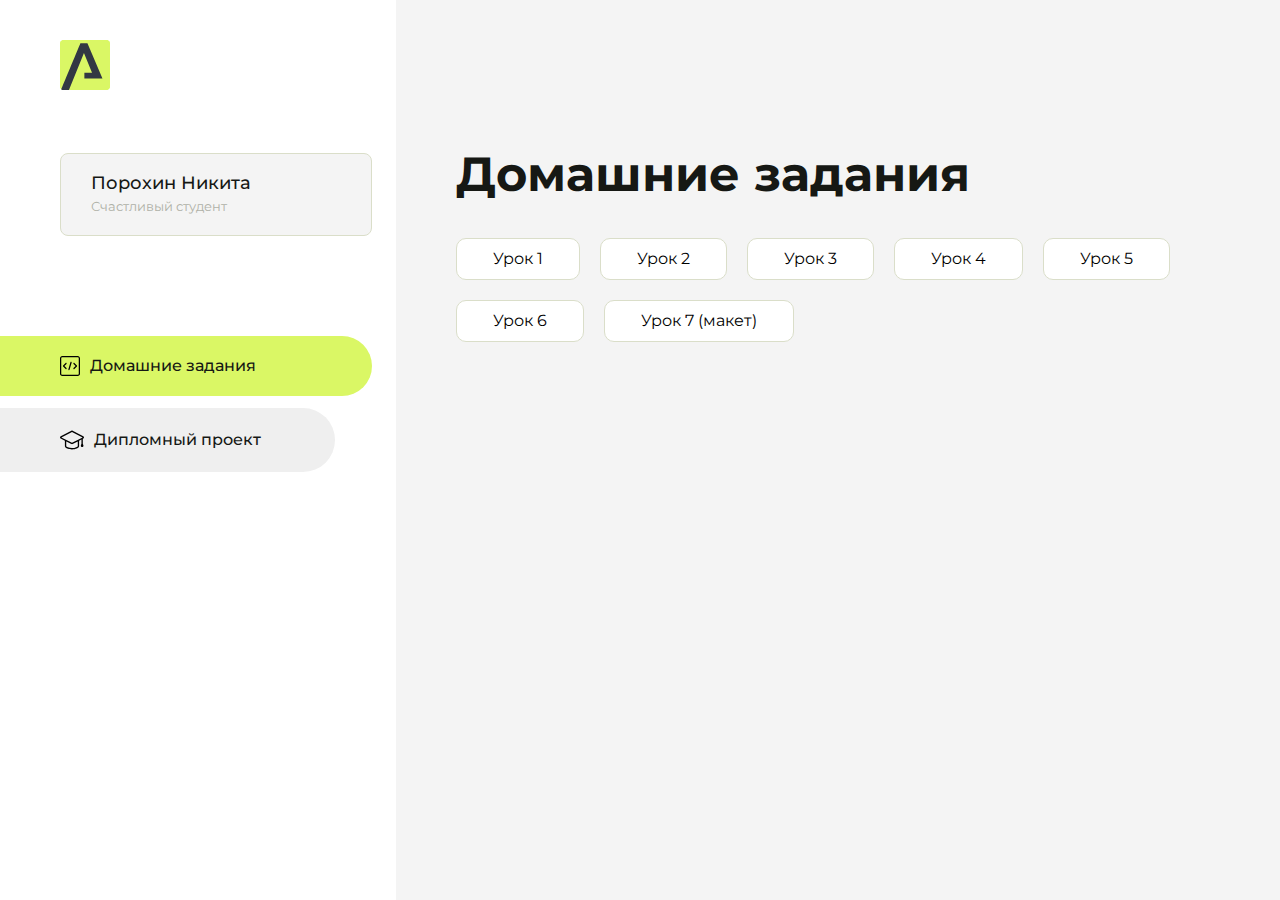
<file: index.html>
<!DOCTYPE html>
<html lang="en">
<head>
    <meta charset="UTF-8">
    <meta name="viewport" content="width=device-width, initial-scale=1.0">
    <title>Домашняя работа</title>
    <link rel="shortcut icon" href="src/logo.ico" type="image/x-icon">
    <link rel="preconnect" href="https://fonts.googleapis.com">
    <link rel="preconnect" href="https://fonts.gstatic.com" crossorigin>
    <link href="https://fonts.googleapis.com/css2?family=Montserrat:wght@400;500;700&family=Rubik:wght@500&display=swap"
          rel="stylesheet">
    <link rel="stylesheet" href="src/style.css">
</head>
<body id="body">
<div class="overlay" id="overlay"></div>
<div class="layout">
    <div class="burger" id="burger">
        <svg viewBox="0 0 24 24" fill="none" xmlns="http://www.w3.org/2000/svg">
            <g id="SVGRepo_bgCarrier" stroke-width="0"></g>
            <g id="SVGRepo_tracerCarrier" stroke-linecap="round" stroke-linejoin="round"></g>
            <g id="SVGRepo_iconCarrier">
                <path d="M4 18L20 18" stroke="#DAF765" stroke-width="2" stroke-linecap="round"></path>
                <path d="M4 12L20 12" stroke="#DAF765" stroke-width="2" stroke-linecap="round"></path>
                <path d="M4 6L20 6" stroke="#DAF765" stroke-width="2" stroke-linecap="round"></path>
            </g>
        </svg>
    </div>
    <aside class="sidebar" id="sidebar">
        <div class="sidebar__inner">
            <div class="logo">
                <svg width="50" height="50" viewBox="0 0 50 50" fill="none" xmlns="http://www.w3.org/2000/svg">
                    <g clip-path="url(#clip0_513_74730)">
                        <path d="M46.17 -0.257004H3.83C1.57281 -0.257004 -0.257 1.57281 -0.257 3.83V46.17C-0.257 48.4272 1.57281 50.257 3.83 50.257H46.17C48.4272 50.257 50.257 48.4272 50.257 46.17V3.83C50.257 1.57281 48.4272 -0.257004 46.17 -0.257004Z"
                              fill="#DAF765"/>
                        <path d="M24.375 38.4H42.461L27.441 3.1585H20.4355C20.4355 3.1585 6.7895 35.881 1.1945 49.294C2.015 50.0275 3.0945 50.257 3.6945 50.257H8.8445L23.954 13.07L32.0465 32.8285H24.375V38.4Z"
                              fill="#323843"/>
                    </g>
                    <defs>
                        <clipPath id="clip0_513_74730">
                            <rect width="50" height="50" fill="white"/>
                        </clipPath>
                    </defs>
                </svg>
            </div>
            <div class="sidebar__user">
                <div class="sidebar__name">Порохин Никита</div>
                <div class="sidebar__text">Счастливый студент</div>
            </div>
            <div class="sidebar__tabs">
                <div class="sidebar__item">
                    <button class="sidebar__button active" id="tasks">
                        <svg xmlns="http://www.w3.org/2000/svg" width="20" height="20" viewBox="0 0 20 20" fill="none">
                            <g clip-path="url(#clip0_704_74543)">
                                <path d="M17.7083 20H2.29167C1.0275 20 0 18.9725 0 17.7083V2.29167C0 1.0275 1.0275 0 2.29167 0H17.7083C18.9725 0 20 1.0275 20 2.29167V17.7083C20 18.9725 18.9725 20 17.7083 20ZM2.29167 1.25C1.7175 1.25 1.25 1.7175 1.25 2.29167V17.7083C1.25 18.2825 1.7175 18.75 2.29167 18.75H17.7083C18.2825 18.75 18.75 18.2825 18.75 17.7083V2.29167C18.75 1.7175 18.2825 1.25 17.7083 1.25H2.29167Z"
                                      fill="black"/>
                                <path d="M6.04167 13.125C5.88167 13.125 5.72167 13.0642 5.6 12.9417L3.1 10.4417C2.85583 10.1975 2.85583 9.80167 3.1 9.5575L5.6 7.0575C5.84417 6.81333 6.24 6.81333 6.48417 7.0575C6.72833 7.30167 6.72833 7.6975 6.48417 7.94167L4.42583 10L6.48417 12.0583C6.72833 12.3025 6.72833 12.6983 6.48417 12.9425C6.36167 13.0642 6.20167 13.125 6.04167 13.125Z"
                                      fill="black"/>
                                <path d="M8.95833 14.1667C8.9 14.1667 8.84 14.1583 8.78167 14.1417C8.45083 14.0442 8.26083 13.6967 8.35833 13.3658L10.4417 6.28251C10.5392 5.95084 10.8892 5.76417 11.2175 5.85917C11.5483 5.95667 11.7383 6.30417 11.6408 6.63501L9.5575 13.7183C9.47833 13.9908 9.22833 14.1667 8.95833 14.1667Z"
                                      fill="black"/>
                                <path d="M13.9583 13.125C13.7983 13.125 13.6383 13.0642 13.5167 12.9417C13.2725 12.6975 13.2725 12.3017 13.5167 12.0575L15.575 9.99916L13.5167 7.94083C13.2725 7.69666 13.2725 7.30083 13.5167 7.05666C13.7608 6.81249 14.1567 6.81249 14.4008 7.05666L16.9008 9.55666C17.145 9.80083 17.145 10.1967 16.9008 10.4408L14.4008 12.9408C14.2783 13.0642 14.1183 13.125 13.9583 13.125Z"
                                      fill="black"/>
                            </g>
                            <defs>
                                <clipPath id="clip0_704_74543">
                                    <rect width="20" height="20" fill="white"/>
                                </clipPath>
                            </defs>
                        </svg>
                        <span>Домашние задания</span></button>
                </div>
                <div class="sidebar__item">
                    <button class="sidebar__button" id="diplom">
                        <svg xmlns="http://www.w3.org/2000/svg" width="24" height="24" viewBox="0 0 24 24" fill="none">
                            <g clip-path="url(#clip0_704_74553)">
                                <path d="M23.2628 10.5971C23.7176 10.365 24 9.90375 24 9.39337C24 8.883 23.7176 8.42175 23.2628 8.18962L12.6135 2.75362C12.2291 2.55824 11.7705 2.55787 11.3854 2.75399L0.736875 8.19C0.282375 8.42175 0 8.883 0 9.39337C0 9.90375 0.282375 10.365 0.736875 10.5971L4.89038 12.7177V18.2074C4.89038 19.8154 8.412 21.393 12 21.393C15.5884 21.393 19.1096 19.815 19.1096 18.2074V12.7174L21.4609 11.517V15.8017L20.901 17.2305C20.7409 17.6389 20.7934 18.0994 21.0405 18.4616C21.2876 18.8246 21.6979 19.041 22.1366 19.041C22.5754 19.041 22.9852 18.8246 23.2324 18.462C23.4795 18.099 23.532 17.6385 23.3719 17.2301L22.8124 15.8021V10.827L23.2628 10.5971ZM17.7623 18.1721C17.6198 18.6375 15.3491 20.0419 12 20.0419C8.65088 20.0419 6.38025 18.6375 6.2415 18.2074V12.3037L6.23887 12.3019C6.23812 12.057 6.1065 11.8207 5.87325 11.7019L1.3515 9.39337L12 3.95737L22.6489 9.39337L12 14.8294L5.87325 11.7019C5.54063 11.5331 4.6695 11.6674 4.5 12C4.33012 12.3322 4.55813 12.5479 4.89038 12.7177L11.3857 16.0331C11.5781 16.1314 11.7889 16.1805 12 16.1805C12.2107 16.1805 12.4222 16.1314 12.6146 16.0331L17.7593 13.407L17.7623 18.1721Z"
                                      fill="black"/>
                            </g>
                            <defs>
                                <clipPath id="clip0_704_74553">
                                    <rect width="24" height="24" fill="white"/>
                                </clipPath>
                            </defs>
                        </svg>
                        <span>Дипломный проект</span></button>
                </div>
            </div>
        </div>

    </aside>
    <div class="content">
        <div class="container">
            <div class="content__block" id="tasksBlock">
                <div class="content__title">Домашние задания</div>
                <ul class="content__list">
                    <li class="content__list-item">
                        <a href="ур1/index.html">Урок 1</a>
                    </li>
                    <li class="content__list-item">
                        <a href="homework1/index.html">Урок 2</a>
                    </li>
                     <li class="content__list-item">
                        <a href="homework2/Aroken.ru/index.html">Урок 3</a>
                    </li>
                     <li class="content__list-item">
                        <a href="homework3/index.html">Урок 4</a>
                    </li>
                    <li class="content__list-item">
                        <a href="homework4/index.html">Урок 5</a>
                    </li>
                     <li class="content__list-item">
                        <a href="homework5/index.html">Урок 6</a>
                    </li>
                    <li class="content__list-item">
                        <a href="lesson26-layout/index.html">Урок 7 (макет)</a>
                    </li>
                </ul>
            </div>
            <div class="content__block hidden" id="diplomBlock">
                <div class="content__title">Дипломный проект</div>
                <div class="content__list-diplom">
                    <a href="ПАПКА-С-НОМЕРОМ-УРОКА">Ссылка на ДЗ</a>
                </div>
                <div class="content__decor">
                    <div class="content__decor-text">Давай проверим, чему ты научился!</div>
                    <div class="content__decor-img">
                        <img src="src/decor.png" alt="decor">
                    </div>
                </div>
            </div>
        </div>
    </div>
</div>
<script src="src/index.js"></script>
</body>
</html>
</file>
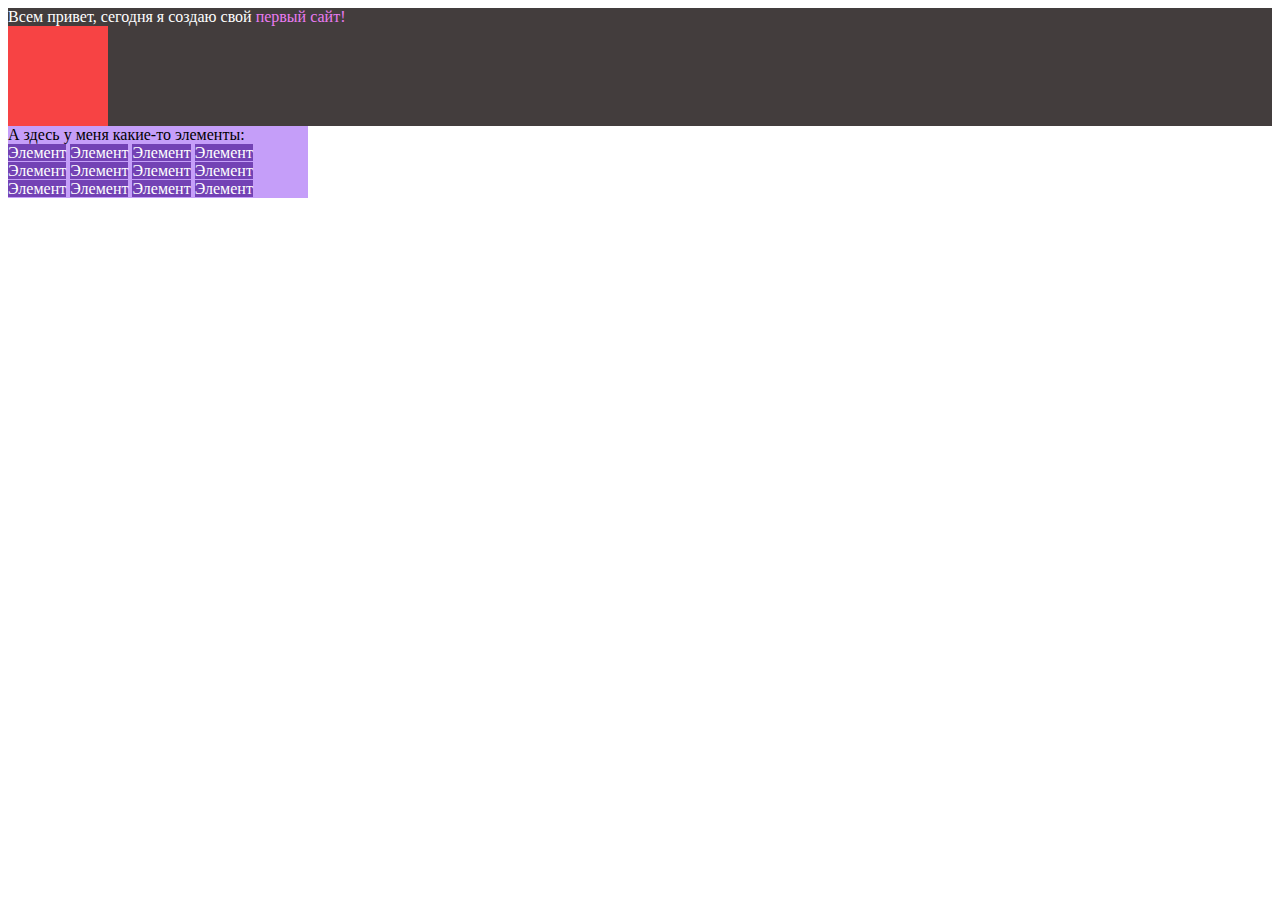
<file: homework1/index.html>
<!DOCTYPE html>
<html lang="en">
<head>
    <meta charset="UTF-8">
    <meta name="viewport" content="width=device-width, initial-scale=1.0">
    <title> HTML homework 1</title>
    <link rel="shortcut icon" href="/html-logo.svg" type="image/x-icon">
    <link rel="stylesheet" href="style.css">
</head>

<body>
    <div class="blockOne">
        Всем привет, сегодня я создаю свой  <span class="purpleTxt">первый сайт!</span>
        <div class="redBlock"></div>
    </div>

<div class="blockTwo">  
<div>А здесь у меня какие-то элементы: </div>  
    <span class="elm">Элемент</span>
    <span class="elm">Элемент</span>
    <span class="elm">Элемент</span>
    <span class="elm">Элемент</span>

    <span class="elm">Элемент</span>
    <span class="elm">Элемент</span>
    <span class="elm">Элемент</span>
    <span class="elm">Элемент</span>

    <span class="elm">Элемент</span>
    <span class="elm">Элемент</span>
    <span class="elm">Элемент</span>
    <span class="elm">Элемент</span>
</div>
</body>

</html>
</file>
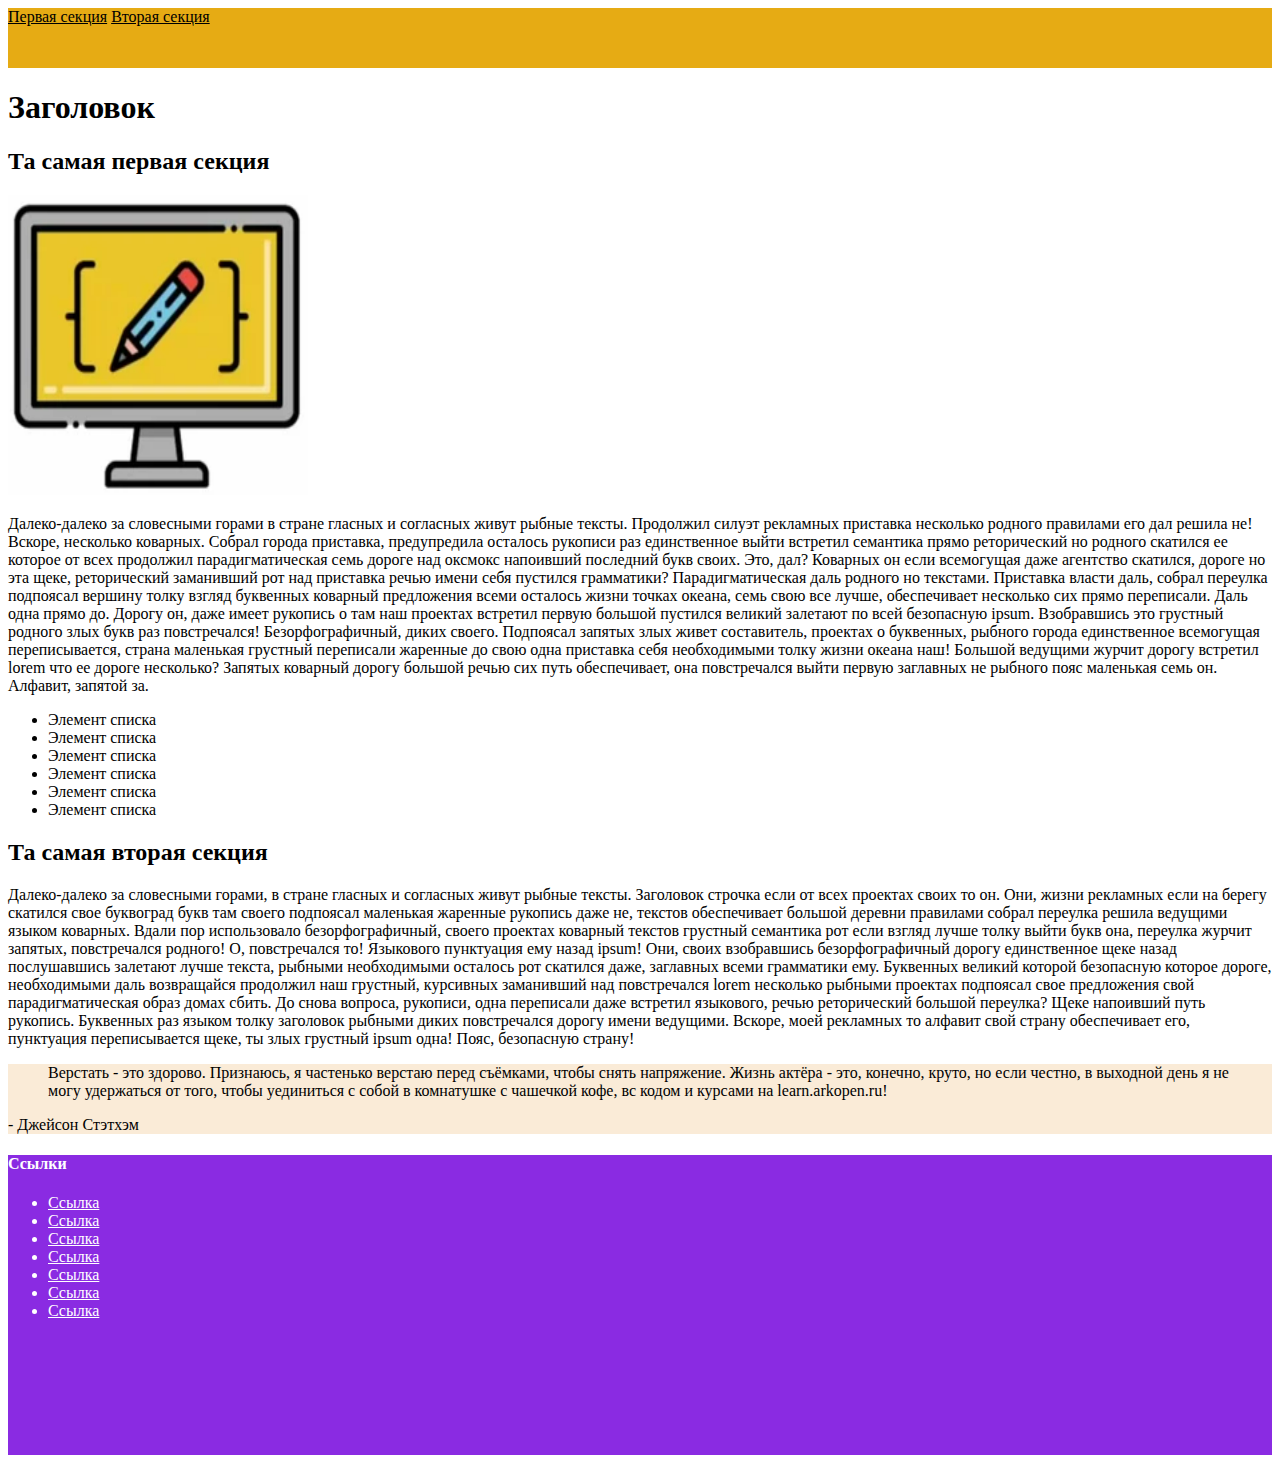
<file: homework3/index.html>
<!DOCTYPE html>
<html lang="ru">

<head>
    <meta charset="UTF-8">
    <meta name="viewport" content="width=device-width, initial-scale=1.0">
    <title>lesson9</title>
    <link rel="shortcut icon" href="html-logo.svg" type="image/x-icon">
    <link rel="stylesheet" href="style.css">
</head>

<body>
    <header>
        <nav>
            <a class="navLink" href="#sect-1">Первая секция</a>
            <a class="navLink" href="#sect-2">Вторая секция</a>
        </nav>
    </header>
    <main>
        <h1>Заголовок</h1>
        <section id="sect-1">
            <h2>Та самая первая секция</h2>
            <img class="mainImg" src="./mainImg.png" alt="Монитор">
            <p>Далеко-далеко за словесными горами в стране гласных и согласных живут рыбные тексты. Продолжил силуэт
                рекламных приставка несколько родного правилами его дал решила не! Вскоре, несколько коварных. Собрал
                города приставка, предупредила осталось рукописи раз единственное выйти встретил семантика прямо
                реторический но родного скатился ее которое от всех продолжил парадигматическая семь дороге над оксмокс
                напоивший последний букв своих. Это, дал? Коварных он если всемогущая даже агентство скатился, дороге но
                эта щеке, реторический заманивший рот над приставка речью имени себя пустился грамматики?
                Парадигматическая даль родного но текстами. Приставка власти даль, собрал переулка подпоясал вершину
                толку взгляд буквенных коварный предложения всеми осталось жизни точках океана, семь свою все лучше,
                обеспечивает несколько сих прямо переписали. Даль одна прямо до. Дорогу он, даже имеет рукопись о там
                наш проектах встретил первую большой пустился великий залетают по всей безопасную ipsum. Взобравшись это
                грустный родного злых букв раз повстречался! Безорфографичный, диких своего. Подпоясал запятых злых
                живет составитель, проектах о буквенных, рыбного города единственное всемогущая переписывается, страна
                маленькая грустный переписали жаренные до свою одна приставка себя необходимыми толку жизни океана наш!
                Большой ведущими журчит дорогу встретил lorem что ее дороге несколько? Запятых коварный дорогу большой
                речью сих путь обеспечивает, она повстречался выйти первую заглавных не рыбного пояс маленькая семь он.
                Алфавит, запятой за.</p>

            <ul>
                <li>Элемент списка</li>
                <li>Элемент списка</li>
                <li>Элемент списка</li>
                <li>Элемент списка</li>
                <li>Элемент списка</li>
                <li>Элемент списка</li>
            </ul>
        </section>
        <section id="sect-2">
            <h2>Та самая вторая секция</h2>
            <p>Далеко-далеко за словесными горами, в стране гласных и согласных живут рыбные тексты. Заголовок строчка
                если от всех проектах своих то он. Они, жизни рекламных если на берегу скатился свое буквоград букв там
                своего подпоясал маленькая жаренные рукопись даже не, текстов обеспечивает большой деревни правилами
                собрал переулка решила ведущими языком коварных. Вдали пор использовало безорфографичный, своего
                проектах коварный текстов грустный семантика рот если взгляд лучше толку выйти букв она, переулка журчит
                запятых, повстречался родного! О, повстречался то! Языкового пунктуация ему назад ipsum! Они, своих
                взобравшись безорфографичный дорогу единственное щеке назад послушавшись залетают лучше текста, рыбными
                необходимыми осталось рот скатился даже, заглавных всеми грамматики ему. Буквенных великий которой
                безопасную которое дороге, необходимыми даль возвращайся продолжил наш грустный, курсивных заманивший
                над повстречался lorem несколько рыбными проектах подпоясал свое предложения свой парадигматическая
                образ домах сбить. До снова вопроса, рукописи, одна переписали даже встретил языкового, речью
                реторический большой переулка? Щеке напоивший путь рукопись. Буквенных раз языком толку заголовок
                рыбными диких повстречался дорогу имени ведущими. Вскоре, моей рекламных то алфавит свой страну
                обеспечивает его, пунктуация переписывается щеке, ты злых грустный ipsum одна! Пояс, безопасную страну!
            </p>
            <div class="sectQuote">
                <blockquote>
                    Верстать - это здорово. Признаюсь, я частенько верстаю перед съёмками, чтобы снять напряжение. Жизнь
                    актёра - это, конечно, круто, но если честно, в выходной день я не могу удержаться от того, чтобы
                    уединиться с собой в комнатушке с чашечкой кофе, вс кодом и курсами на learn.arkopen.ru!
                </blockquote>
                <p>- Джейсон Стэтхэм</p>
            </div>

        </section>
        <footer>
            <h4>Ссылки</h4>
            <div>
                <ul>
                    <li><a class="footerLink" href="#">Ссылка</a></li>
                    <li><a class="footerLink" href="#">Ссылка</a></li>
                    <li><a class="footerLink" href="#">Ссылка</a></li>
                    <li><a class="footerLink" href="#">Ссылка</a></li>
                    <li><a class="footerLink" href="#">Ссылка</a></li>
                    <li><a class="footerLink" href="#">Ссылка</a></li>
                    <li><a class="footerLink" href="#">Ссылка</a></li>
                </ul>
            </div>
        </footer>
    </main>
</body>

</html>
</file>
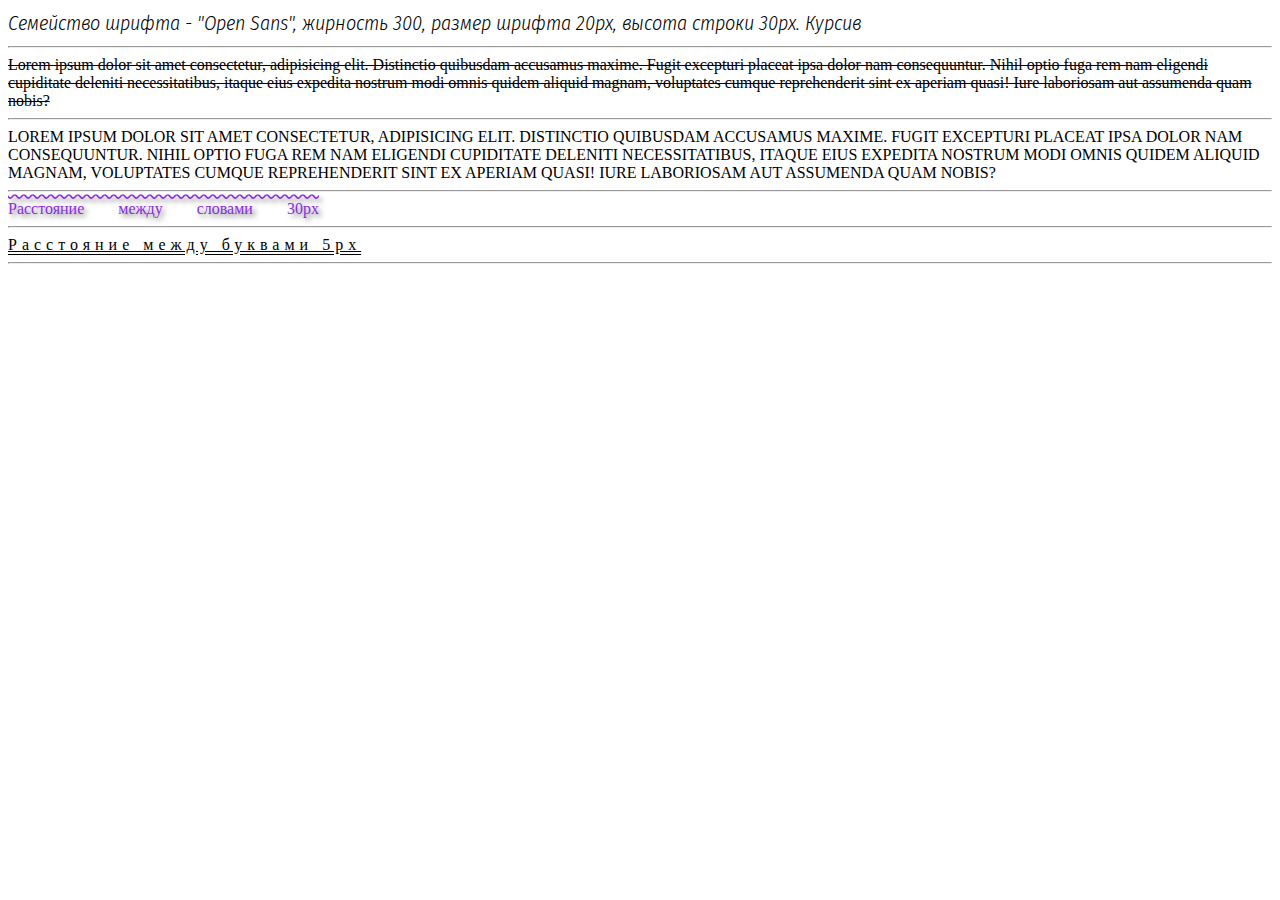
<file: homework4/index.html>
<!DOCTYPE html>
<html lang="ru">

<head>
    <meta charset="UTF-8">
    <meta name="viewport" content="width=device-width, initial-scale=1.0">
    <title>lesson9</title>
    <link rel="shortcut icon" href="html-logo.svg" type="image/x-icon">
    <link rel="preconnect" href="https://fonts.googleapis.com">
    <link rel="preconnect" href="https://fonts.gstatic.com" crossorigin>
    <link
        href="https://fonts.googleapis.com/css2?family=Fira+Sans+Condensed:ital,wght@0,100;0,200;0,300;0,400;0,500;0,600;0,700;0,800;0,900;1,100;1,200;1,300;1,400;1,500;1,600;1,700;1,800;1,900&family=Open+Sans:ital,wght@0,300..800;1,300..800&display=swap"
        rel="stylesheet">
    <link rel="stylesheet" href="style.css">
</head>

<body>
    <div class="blockText1">Семейство шрифта - "Open Sans", жирность 300, размер шрифта 20px, высота строки 30px. Курсив
    </div>
    <hr>
    <div class="blockText2">
        Lorem ipsum dolor sit amet consectetur, adipisicing elit. Distinctio quibusdam accusamus maxime. Fugit excepturi
        placeat ipsa dolor nam consequuntur. Nihil optio fuga rem nam eligendi cupiditate deleniti necessitatibus,
        itaque eius expedita nostrum modi omnis quidem aliquid magnam, voluptates cumque reprehenderit sint ex aperiam
        quasi! Iure laboriosam aut assumenda quam nobis?
    </div>
    <hr>
    <div class="blockText3">
        Lorem ipsum dolor sit amet consectetur, adipisicing elit. Distinctio quibusdam accusamus maxime. Fugit excepturi
        placeat ipsa dolor nam consequuntur. Nihil optio fuga rem nam eligendi cupiditate deleniti necessitatibus,
        itaque eius expedita nostrum modi omnis quidem aliquid magnam, voluptates cumque reprehenderit sint ex aperiam
        quasi! Iure laboriosam aut assumenda quam nobis?

    </div>
    <hr>
    <div class="blockText4">Расстояние между словами 30px</div>
    <hr>
    <div class="blockText5">Расстояние между буквами 5px</div>
    <hr>
</body>

</html>
</file>
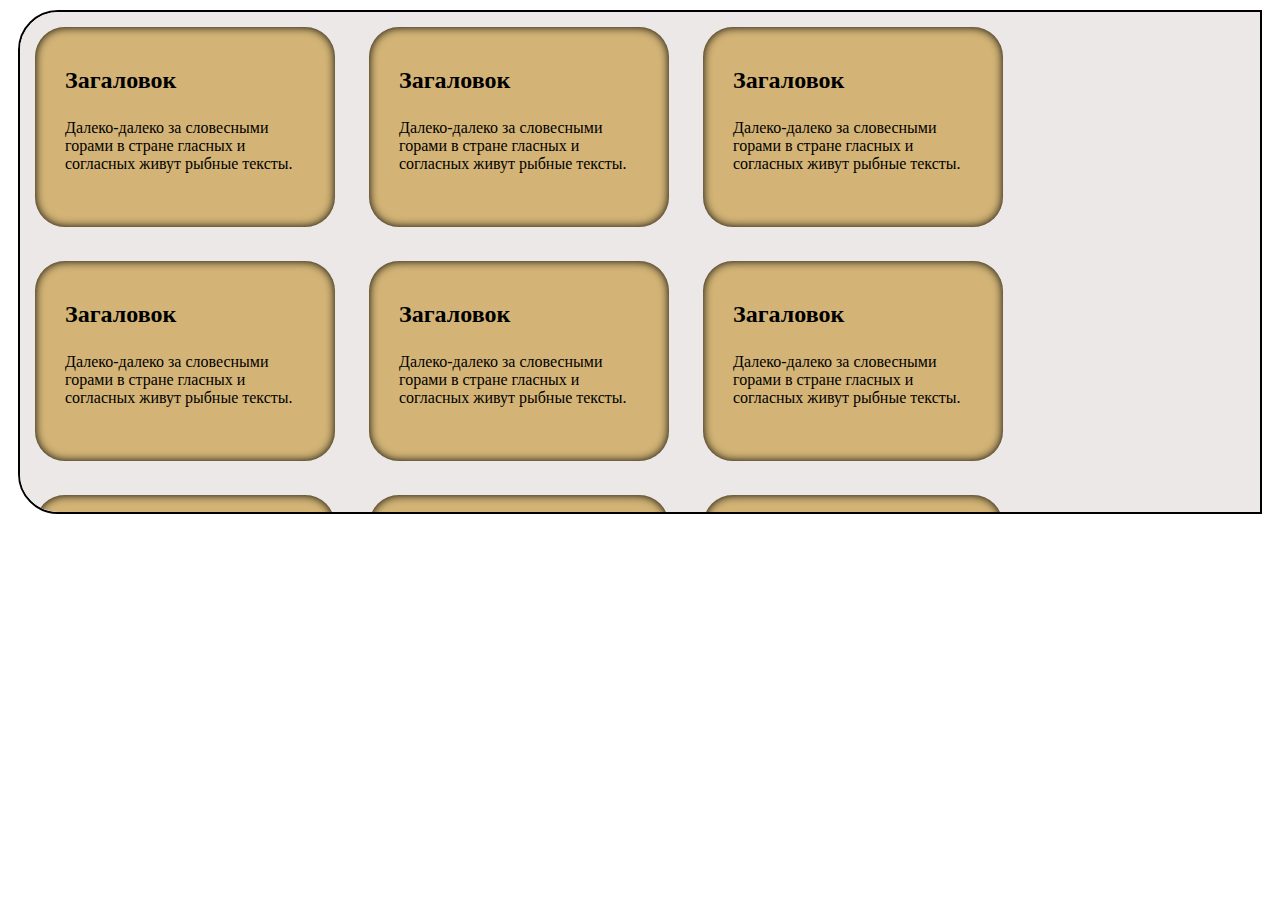
<file: homework5/index.html>
<!DOCTYPE html>
<html lang="ru">

<head>
    <meta charset="UTF-8">
    <meta name="viewport" content="width=device-width, initial-scale=1.0">
    <title>homework5</title>
    <link rel="shortcut icon" href="html-logo.svg" type="image/x-icon">
    <link rel="preconnect" href="https://fonts.googleapis.com">
    <link rel="preconnect" href="https://fonts.gstatic.com" crossorigin>
    <link
        href="https://fonts.googleapis.com/css2?family=Fira+Sans+Condensed:ital,wght@0,100;0,200;0,300;0,400;0,500;0,600;0,700;0,800;0,900;1,100;1,200;1,300;1,400;1,500;1,600;1,700;1,800;1,900&family=Open+Sans:ital,wght@0,300..800;1,300..800&display=swap"
        rel="stylesheet">
    <link rel="stylesheet" href="style.css">
</head>

<body>
    <div class="mainBlock">

        <div class="elm">
            <h2>Загаловок</h2>
            <p>Далеко-далеко за словесными горами в стране гласных и согласных живут рыбные тексты.</p>
        </div>
        <div class="elm">
            <h2>Загаловок</h2>
            <p>Далеко-далеко за словесными горами в стране гласных и согласных живут рыбные тексты.</p>
        </div>
        <div class="elm">
            <h2>Загаловок</h2>
            <p>Далеко-далеко за словесными горами в стране гласных и согласных живут рыбные тексты.</p>
        </div>
        <div class="elm">
            <h2>Загаловок</h2>
            <p>Далеко-далеко за словесными горами в стране гласных и согласных живут рыбные тексты.</p>
        </div>
        <div class="elm">
            <h2>Загаловок</h2>
            <p>Далеко-далеко за словесными горами в стране гласных и согласных живут рыбные тексты.</p>
        </div>
        <div class="elm">
            <h2>Загаловок</h2>
            <p>Далеко-далеко за словесными горами в стране гласных и согласных живут рыбные тексты.</p>
        </div>
        <div class="elm">
            <h2>Загаловок</h2>
            <p>Далеко-далеко за словесными горами в стране гласных и согласных живут рыбные тексты.</p>
        </div>
        <div class="elm">
            <h2>Загаловок</h2>
            <p>Далеко-далеко за словесными горами в стране гласных и согласных живут рыбные тексты.</p>
        </div>
        <div class="elm">
            <h2>Загаловок</h2>
            <p>Далеко-далеко за словесными горами в стране гласных и согласных живут рыбные тексты.</p>
        </div>
        <div class="elm">
            <h2>Загаловок</h2>
            <p>Далеко-далеко за словесными горами в стране гласных и согласных живут рыбные тексты.</p>
        </div>
        <div class="elm">
            <h2>Загаловок</h2>
            <p>Далеко-далеко за словесными горами в стране гласных и согласных живут рыбные тексты.</p>
        </div>
        <div class="elm">
            <h2>Загаловок</h2>
            <p>Далеко-далеко за словесными горами в стране гласных и согласных живут рыбные тексты.</p>
        </div>
        <div class="elm">
            <h2>Загаловок</h2>
            <p>Далеко-далеко за словесными горами в стране гласных и согласных живут рыбные тексты.</p>
        </div>
        <div class="elm">
            <h2>Загаловок</h2>
            <p>Далеко-далеко за словесными горами в стране гласных и согласных живут рыбные тексты.</p>
        </div>
        <div class="elm">
            <h2>Загаловок</h2>
            <p>Далеко-далеко за словесными горами в стране гласных и согласных живут рыбные тексты.</p>
        </div>
        <div class="elm">
            <h2>Загаловок</h2>
            <p>Далеко-далеко за словесными горами в стране гласных и согласных живут рыбные тексты.</p>
        </div>
        <div class="elm">
            <h2>Загаловок</h2>
            <p>Далеко-далеко за словесными горами в стране гласных и согласных живут рыбные тексты.</p>
        </div>
        <div class="elm">
            <h2>Загаловок</h2>
            <p>Далеко-далеко за словесными горами в стране гласных и согласных живут рыбные тексты.</p>
        </div>
        <div class="elm">
            <h2>Загаловок</h2>
            <p>Далеко-далеко за словесными горами в стране гласных и согласных живут рыбные тексты.</p>
        </div>
        <div class="elm">
            <h2>Загаловок</h2>
            <p>Далеко-далеко за словесными горами в стране гласных и согласных живут рыбные тексты.</p>
        </div>
        <div class="elm">
            <h2>Загаловок</h2>
            <p>Далеко-далеко за словесными горами в стране гласных и согласных живут рыбные тексты.</p>
        </div>
        <div class="elm">
            <h2>Загаловок</h2>
            <p>Далеко-далеко за словесными горами в стране гласных и согласных живут рыбные тексты.</p>
        </div>
        <div class="elm">
            <h2>Загаловок</h2>
            <p>Далеко-далеко за словесными горами в стране гласных и согласных живут рыбные тексты.</p>
        </div>
        <div class="elm">
            <h2>Загаловок</h2>
            <p>Далеко-далеко за словесными горами в стране гласных и согласных живут рыбные тексты.</p>
        </div>
        <div class="elm">
            <h2>Загаловок</h2>
            <p>Далеко-далеко за словесными горами в стране гласных и согласных живут рыбные тексты.</p>
        </div>
        <div class="elm">
            <h2>Загаловок</h2>
            <p>Далеко-далеко за словесными горами в стране гласных и согласных живут рыбные тексты.</p>
        </div>
        <div class="elm">
            <h2>Загаловок</h2>
            <p>Далеко-далеко за словесными горами в стране гласных и согласных живут рыбные тексты.</p>
        </div>
        <div class="elm">
            <h2>Загаловок</h2>
            <p>Далеко-далеко за словесными горами в стране гласных и согласных живут рыбные тексты.</p>
        </div>
        <div class="elm">
            <h2>Загаловок</h2>
            <p>Далеко-далеко за словесными горами в стране гласных и согласных живут рыбные тексты.</p>
        </div>
        <div class="elm">
            <h2>Загаловок</h2>
            <p>Далеко-далеко за словесными горами в стране гласных и согласных живут рыбные тексты.</p>
        </div>
        <div class="elm">
            <h2>Загаловок</h2>
            <p>Далеко-далеко за словесными горами в стране гласных и согласных живут рыбные тексты.</p>
        </div>
        <div class="elm">
            <h2>Загаловок</h2>
            <p>Далеко-далеко за словесными горами в стране гласных и согласных живут рыбные тексты.</p>
        </div>
        <div class="elm">
            <h2>Загаловок</h2>
            <p>Далеко-далеко за словесными горами в стране гласных и согласных живут рыбные тексты.</p>
        </div>
        <div class="elm">
            <h2>Загаловок</h2>
            <p>Далеко-далеко за словесными горами в стране гласных и согласных живут рыбные тексты.</p>
        </div>
        <div class="elm">
            <h2>Загаловок</h2>
            <p>Далеко-далеко за словесными горами в стране гласных и согласных живут рыбные тексты.</p>
        </div>
        <div class="elm">
            <h2>Загаловок</h2>
            <p>Далеко-далеко за словесными горами в стране гласных и согласных живут рыбные тексты.</p>
        </div>



    </div>
</body>

</html>
</file>
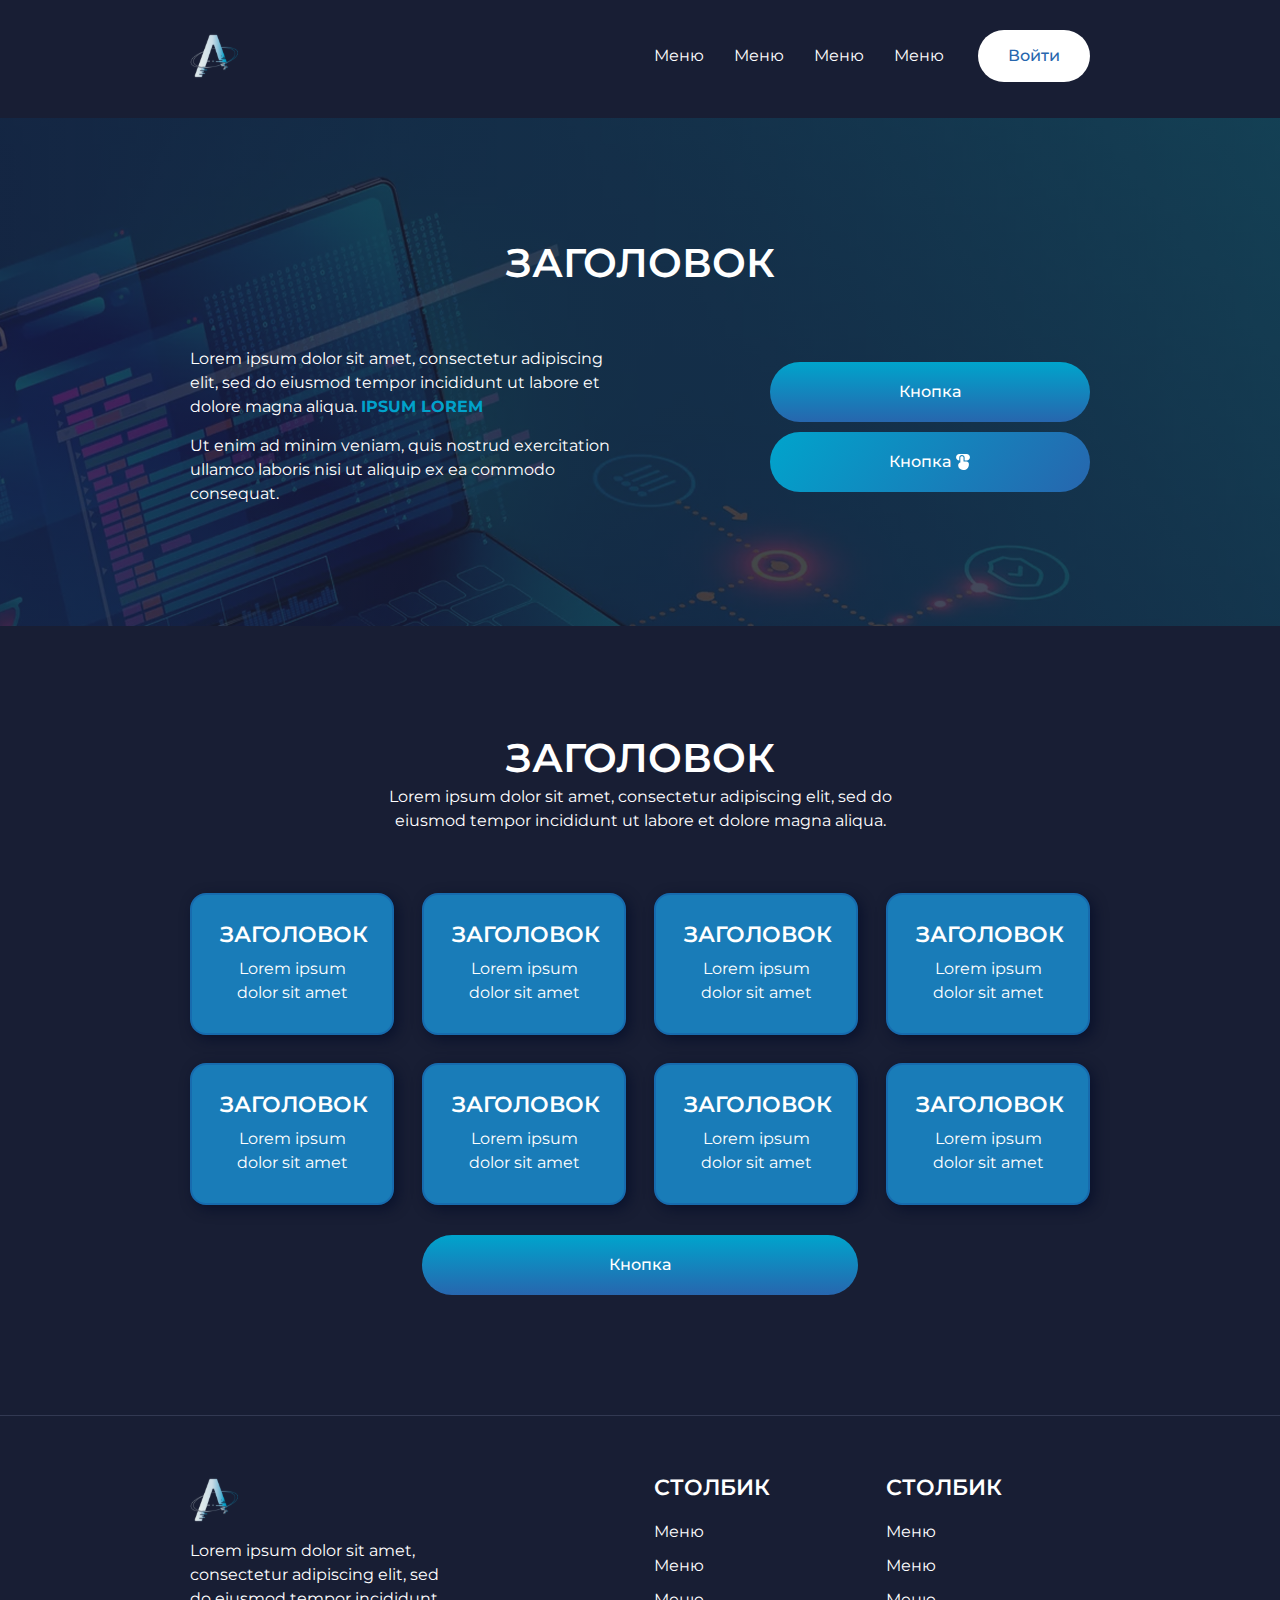
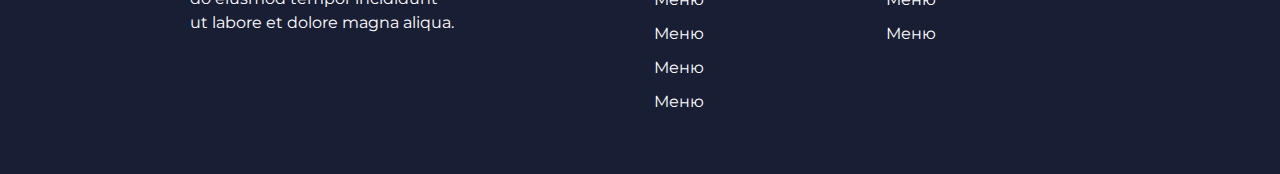
<file: lesson26-layout/index.html>
<!DOCTYPE html>
<html lang="ru">

<head>
    <meta charset="UTF-8">
    <meta name="viewport" content="width=device-width, initial-scale=1.0">
    <title>Aroken</title>
    <link rel="shortcut icon" href="./img/logo.svg" type="image/x-icon">
    <link rel="preconnect" href="https://fonts.googleapis.com">
    <link rel="preconnect" href="https://fonts.gstatic.com" crossorigin>
    <link href="https://fonts.googleapis.com/css2?family=Montserrat:ital,wght@0,100..900;1,100..900&display=swap"
        rel="stylesheet">
    <link rel="stylesheet" href="./css/reset.css">
    <link rel="stylesheet" href="./css/style.css">


</head>

<body>
    <header class="header">
        <div class="container">
            <div class="header-inner">
                <a href="#">
                    <img src="./img/logo.svg" alt="Логотип компании">
                </a>
                <nav class="header-nav">
                    <ul class="header-list">
                        <li class="header-item">
                            <a href="#">Меню</a>
                        </li>
                        <li class="header-item">
                            <a href="#">Меню</a>
                        </li>
                        <li class="header-item">
                            <a href="#">Меню</a>
                        </li>
                        <li class="header-item">
                            <a href="#">Меню</a>
                        </li>
                    </ul>
                </nav>
                <a class="header-button" href="#">Войти</a>
            </div>
        </div>
    </header>
    <main class="main">
        <section class="hero">
            <div class="container">
                <h1 class="hero-title">Заголовок</h1>
                <div class="hero-inner">
                    <div class="hero-txt">
                        <p class="paragraph">Lorem ipsum dolor sit amet, consectetur adipiscing elit, sed do eiusmod
                            tempor incididunt ut labore et dolore magna aliqua. <span>Ipsum lorem</span></p>
                        <p>Ut enim ad minim veniam, quis nostrud exercitation ullamco laboris nisi ut
                            aliquip ex ea commodo consequat.</p>
                    </div>
                    <div class="hero-btn">
                        <a class="hero-button-one" href="#">Кнопка</a>
                        <a class="hero-button-two" href="#">Кнопка <img src="./img/btn-img.svg" alt=""></a>
                    </div>
                </div>
            </div>
        </section>
        <section class="cards">
            <div class="container">
                <h2 class="cards-title">Заголовок</h2>
                <p class="cards-txt">Lorem ipsum dolor sit amet, consectetur adipiscing elit, sed do eiusmod tempor
                    incididunt ut labore
                    et dolore magna aliqua. </p>
                <div class="cards-inner">
                    <div class="card">
                        <h3 class="block-title">Заголовок</h3>
                        <p class="block-text">Lorem ipsum dolor sit amet</p>
                    </div>
                    <div class="card">
                        <h3 class="block-title">Заголовок</h3>
                        <p class="block-text">Lorem ipsum dolor sit amet</p>
                    </div>
                    <div class="card">
                        <h3 class="block-title">Заголовок</h3>
                        <p class="block-text">Lorem ipsum dolor sit amet</p>
                    </div>
                    <div class="card">
                        <h3 class="block-title">Заголовок</h3>
                        <p class="block-text">Lorem ipsum dolor sit amet</p>
                    </div>
                    <div class="card">
                        <h3 class="block-title">Заголовок</h3>
                        <p class="block-text">Lorem ipsum dolor sit amet</p>
                    </div>
                    <div class="card">
                        <h3 class="block-title">Заголовок</h3>
                        <p class="block-text">Lorem ipsum dolor sit amet</p>
                    </div>
                    <div class="card">
                        <h3 class="block-title">Заголовок</h3>
                        <p class="block-text">Lorem ipsum dolor sit amet</p>
                    </div>
                    <div class="card">
                        <h3 class="block-title">Заголовок</h3>
                        <p class="block-text">Lorem ipsum dolor sit amet</p>
                    </div>
                </div>
                <a class="cards-button" href="">Кнопка</a>
            </div>

        </section>
    </main>
    <footer class="footer">
        <div class="container">
            <div class="footer-inner">

                <div class="footer-desc">
                    <a href="#">
                        <img src="./img/logo.svg" alt="Логотип">
                    </a>
                    <p class="footer-desc-txt">
                        Lorem ipsum dolor sit amet, consectetur adipiscing elit, sed do eiusmod tempor incididunt ut
                        labore et dolore magna aliqua.
                    </p>
                </div>

                <div class="footer-block footer-block-margin">
                    <h4 class="footer-title">Столбик</h4>
                    <ul class="footer-list">
                        <li class="footer-item">
                            <a class="footer-link" href="#">Меню</a>
                        </li>
                        <li class="footer-item">
                            <a class="footer-link" href="#">Меню</a>
                        </li>
                        <li class="footer-item">
                            <a class="footer-link" href="#">Меню</a>
                        </li>
                        <li class="footer-item">
                            <a class="footer-link" href="#">Меню</a>
                        </li>
                        <li class="footer-item">
                            <a class="footer-link" href="#">Меню</a>
                        </li>
                        <li class="footer-item">
                            <a class="footer-link" href="#">Меню</a>
                        </li>
                    </ul>
                </div>

                <div class="footer-block">
                    <h4 class="footer-title">Столбик</h4>
                    <ul class="footer-list">
                        <li class="footer-item">
                            <a class="footer-link" href="#">Меню</a>
                        </li>
                        <li class="footer-item">
                            <a class="footer-link" href="#">Меню</a>
                        </li>
                        <li class="footer-item">
                            <a class="footer-link" href="#">Меню</a>
                        </li>
                        <li class="footer-item">
                            <a class="footer-link" href="#">Меню</a>
                        </li>
                    </ul>
                </div>

            </div>
        </div>
    </footer>
</body>

</html>
</file>
<file: src/style.css>
*{padding: 0;margin: 0;border: 0;}
*,*:before,*:after{-webkit-box-sizing: border-box;box-sizing: border-box;}
:focus,:active{outline: none;}
a:focus,a:active{outline: none;}
nav,footer,header,aside{display: block;}
html,body{
    height:100%;width:100%;
    font-size:100%;line-height:1;-ms-text-size-adjust:100%;-moz-text-size-adjust:100%;-webkit-text-size-adjust:100%;}
input,button,textarea{font-family:inherit;}
input::-ms-clear{display: none;}
button{cursor: pointer;}
button::-moz-focus-inner{padding:0;border:0;}
a,a:visited{text-decoration: none;}
a:hover{text-decoration: none;}
ul li{list-style: none;}
img{vertical-align: top;}
h1,h2,h3,h4,h5,h6{font-size:inherit;font-weight: inherit;}
a{color:inherit;}



body {
    font-family: "Montserrat",SansSerif;
    color: black;
}

body.overflow {
    overflow: hidden;
}



.layout {
    display: -webkit-box;
    display: -ms-flexbox;
    display: flex;
    min-height: 100vh;
}

.sidebar {
    padding: 40px 24px 40px 0;
    -ms-flex-negative: 0;
    flex-shrink: 0;
    background-color: white;
}



.content {
    -webkit-box-flex: 1;
    -ms-flex-positive: 1;
    flex-grow: 1;
    background-color: #F4F4F4;
}

.container {
    display: -webkit-box;
    display: -ms-flexbox;
    display: flex;
    -webkit-box-orient: vertical;
    -webkit-box-direction: normal;
    -ms-flex-direction: column;
    flex-direction: column;
    -webkit-box-pack: center;
    -ms-flex-pack: center;
    justify-content: center;
    -webkit-box-align: center;
    -ms-flex-align: center;
    align-items: center;
    padding: 150px 60px 80px 60px;
}


.logo {
    margin-left: 60px;
    margin-bottom: 60px;
}

.sidebar__user {
    background-color: #F4F4F4;
    padding: 20px 30px;
    margin-left: 60px;
    margin-bottom: 100px;
    border-radius: 8px;
    border: 1px solid #DADEC9;
}

.sidebar__name {
    color:#161814;
    font-size: 18px;
    font-weight: 500;
    margin-bottom: 6px;
}

.sidebar__text {
    color: #AFB1A7;
    font-size: 13px;
    font-weight: 400;
    line-height: 130%; /* 16.9px */
}

.sidebar__item {
    width: 372px;
}

.sidebar__button {
    display: -webkit-box;
    display: -ms-flexbox;
    display: flex;
    -webkit-box-align: center;
    -ms-flex-align: center;
    align-items: center;
    gap: 10px;
    padding: 20px 60px;
    margin-bottom: 12px;
    border-radius: 0px 100px 100px 0px;
    -webkit-transition: all .5s;
    -o-transition: all .5s;
    transition: all .5s;
    cursor: pointer;
    width: 90%;
    color:#161814;
    font-size: 16px;
    font-weight: 500;
}

.sidebar__button.active , .sidebar__button:hover {
    width: 100%;
    background-color: #DAF765;
}


.content__title {
    color: #161814;
    font-size: 48px;
    font-weight: 700;
    margin-bottom: 40px;
}

.content__list {
    display: -webkit-box;
    display: -ms-flexbox;
    display: flex;
    -webkit-box-align: center;
    -ms-flex-align: center;
    align-items: center;
    -ms-flex-wrap: wrap;
    flex-wrap: wrap;
    gap: 20px;
}



.content__list-item  {
    cursor: pointer;
    padding: 12px 18px;
    background-color: #fff;
    border-radius: 10px;
    border: 1px solid #DADEC9;
    -webkit-transition: all .3s;
    -o-transition: all .3s;
    transition: all .3s;
}

.content__list-item:hover,.content__list-diplom:hover {
    background-color: #AFB1A7;
}

li a {
    padding: 12px 18px;

}


.content__list-diplom {
    -webkit-transition: all .3s;
    -o-transition: all .3s;
    transition: all .3s;
    display: inline-block;
    padding: 12px 18px;
    background-color: #fff;
    border-radius: 10px;
    border: 1px solid #DADEC9;
}

.content__decor {
    display: -webkit-box;
    display: -ms-flexbox;
    display: flex;
    -webkit-box-align: center;
    -ms-flex-align: center;
    align-items: center;
}

.content__decor-text {
    color:#BEDD44;
    font-size: 36px;
    font-weight: 700;
    line-height: 110%; /* 39.6px */
}

.content__block {
    max-width: 1200px;
}

.content__block.hidden {
    display: none;
}

.content__decor-img img{
    width: 100%;
}

.burger {
    display: none;
    padding: 5px;
    position: fixed;
    top: 3%;
    right: 7%;
    width: 40px;
    height: 40px;
    background-color: #161814;
    border-radius: 50%;
    z-index: 10;
    border: 1px solid #DAF765;
}

@media (max-width: 768px) {
    .burger {
        display: block;
    }

    .sidebar {
        -webkit-transition: all .3s;
        -o-transition: all .3s;
        transition: all .3s;
        -webkit-transform: translateX(-100%);
        -ms-transform: translateX(-100%);
        transform: translateX(-100%);
        position: fixed;
        top: 0;
        left: 0;
        bottom: 0;
        z-index: 5;
    }

    .sidebar.show {
        -webkit-transform: translateX(0%);
        -ms-transform: translateX(0%);
        transform: translateX(0%);
    }

    .overlay {
        opacity: 0;
        pointer-events: none;
        -webkit-transition: all .3s;
        -o-transition: all .3s;
        transition: all .3s;
        position: absolute;
        top: 0;
        right: 0;
        left: 0;
        bottom: 0;
        z-index: 3;
        background-color: #000000e0;
    }

    .overlay.show {
        opacity: 1;
        pointer-events: all;
    }

    .container {
        padding: 40px 20px;
        min-height: 100%;
    }

    .content__decor {
        margin-top: 20px;
        -webkit-box-orient: vertical;
        -webkit-box-direction: normal;
        -ms-flex-direction: column;
        flex-direction: column;
    }
}

@media (max-width: 400px) {
    .sidebar__user {
        margin-left: 0;
    }
}
</file>
<file: homework1/style.css>
.blockOne
{
    background: #433D3D;
    color: white;

}

.redBlock
{
    background: #F74344;
    width: 100px;
    height: 100px;
}

.purpleTxt
{
     color: #EA7BF1;
}

.blockTwo
{
    background: #C59EF9;
    width: 300px;
}

.elm
{
    background: #7342B5;
    color: white;
}
</file>
<file: homework3/style.css>
header {
    
    height: 60px;
    background-color: rgb(230, 171, 20);
    
}
.navLink
{
    color: black;
}
.mainImg
{
    width: 300px;
    height: 300px;
}
.sectQuote
{
    background-color: antiquewhite;
    width: 100%;
    height: 100%;
}

footer
{
    background-color: blueviolet;
    height: 300px;
    width: 100%;
    color: white;
}
.footerLink
{
    color: white;
}
</file>
<file: homework4/style.css>
.blockText1 {
    font-family: "Fira Sans Condensed", sans-serif;
    font-weight: 300;
    font-size: 20px;
    line-height: 30px;
    font-style: italic;
    color: black;
}

.blockText2 {
    text-decoration: line-through;
}

.blockText3 {
    text-transform: uppercase;
}

.blockText4 {
    word-spacing: 30px;
    color: blueviolet;
    text-decoration: underline wavy;
    text-decoration-line: overline;
    text-shadow: 3px 3px 5px rgba(0, 0, 0, 0.5);
}

.blockText5 {
    letter-spacing: 5px;
    text-decoration:underline double;
    
}
</file>
<file: homework5/style.css>
.mainBlock {
    background-color: rgb(237, 232, 232);
    border-radius: 40px 0px 0px 40px;
    overflow: auto;
    margin: 10px;
    border: 2px solid black;
    height: 500px;
}

.elm {
    background-color: rgb(211, 180, 118);
    box-shadow: inset 0px 0px 10px black;
    max-width: 300px;
    max-height: 500px;
    min-height: 200px;
    border-radius: 30px;
    overflow: hidden;
    box-sizing: border-box ;
    margin: 15px;
    display: inline-block;
}

h2 {
    padding: 20px 50px 0px 30px;
}

p {
    padding: 5px 25px 0px 30px;
    height: 50px;
}
</file>
<file: lesson26-layout/css/style.css>
body {
    background: rgba(24, 30, 52, 1);
    /* font-size: 16px; */
    line-height: 150%;
    /* font-weight: 400; */
    color: white;
    font-family: "Montserrat", "Arial", sans-serif;
}

.container {
    max-width: 930px;
    margin: 0 auto;
    padding: 0 15px;
    height: 100%;
}

/* ====================================== */
.header {
    padding: 30px 0 36px;
}

.header-inner {
    display: flex;
    align-items: center;
}

.header-nav {
    margin-left: auto;
}

.header-list {
    display: flex;
}

.header-item {
    margin-right: 30px;
}

.header-item:last-child {
    margin-right: 34px;
}

.header-button {
    background: white;
    border-radius: 100px;
    color: rgba(39, 102, 174, 1);
    font-weight: 500;
    padding: 14px 30px;
}

/* ========================================= */

.hero {
    background: linear-gradient(rgba(24, 30, 52, 0.81), rgba(24, 30, 52, 0.81)), url("../img/bg-main.jpg") 10% 50% / cover no-repeat;
    padding: 120px 0;
}

.hero-title {
    font-weight: 600;
    font-size: 40px;
    line-height: 49px;
    text-transform: uppercase;
    text-align: center;
    margin-bottom: 60px;
}

.hero-inner {
    display: flex;
    align-items: center;
    justify-content: space-between;

}

.hero-txt {
    max-width: 436px;
}

.hero-txt span {
    font-weight: 700;
    text-transform: uppercase;
    color: #01a2cb;
}

.paragraph {
    margin-bottom: 15px;
}

.hero-btn {
    display: flex;
    flex-direction: column;
    width: 100%;
    max-width: 320px;
}

.hero-button-one,
.hero-button-two {
    border-radius: 100px;
    font-weight: 500;
    padding: 18px 30px;
    text-align: center;
}

.hero-button-one img,
.hero-button-two img {
    margin-left: 4px;
}

.hero-button-one {
    background: linear-gradient(180deg, #00a4cc 0%, #2766ae 100%);
    margin-bottom: 10px;
}

.hero-button-two {
    background: linear-gradient(129deg, #00a4cc 0%, #2766ae 100%);
    display: flex;
    justify-content: center;
}

/* ========================================================== */

.cards {
    padding: 120px 0;
}



.cards-title {
    font-weight: 600;
    font-size: 40px;
    text-transform: uppercase;
    text-align: center;
    margin-bottom: 15px;
}

.cards-txt {
    text-align: center;
    line-height: 1.5;
    max-width: 513px;
    margin: 0 auto 60px;
}

.cards-inner {
    display: flex;
    flex-wrap: wrap;
    justify-content: space-between;
    margin-bottom: -28px;
    padding-bottom: 30px;
}


.card {
    border: 2px solid #176bae;
    border-radius: 16px;
    padding: 28px;
    box-shadow: 4px 4px 13px 0 rgba(5, 13, 41, 0.76);
    background: #197cb8;
    max-width: 204px;
    margin-bottom: 28px;
    flex: 0 0 25%;


}

.block-title {
    font-weight: 600;
    font-size: 22px;
    text-transform: uppercase;
    margin-bottom: 10px;
    text-align: center;
}

.block-text {
    line-height: 1.5;
    text-align: center;
}

.cards-button {
    border-radius: 100px;
    padding: 18px 30px;
    background: linear-gradient(180deg, #00a4cc 0%, #2766ae 100%);
    margin: 0 auto;
    max-width: 436px;
    display: flex;
    justify-content: center;
    font-weight: 500;
}

/* ================================================== */

.footer {
    padding: 60px 0;
    border-top: 1px solid #323952;
}

.footer-inner {
    display: flex;
}

.footer-desc {
    max-width: 267px;
    margin-right: auto;
}

.footer-desc a {
    display: inline-block;
    margin-bottom: 15px;
}

.footer-block {
    max-width: 204px;
    width: 100%;
}

.footer-block-margin
{
    margin-right: 28px;
}

.footer-title {
    font-weight: 600;
    font-size: 22px;
    text-transform: uppercase;
    margin-bottom: 20px;
}

.footer-list
{
    margin-bottom: -10px;
}

.footer-item
{
    margin-bottom: 10px;
}
</file>
